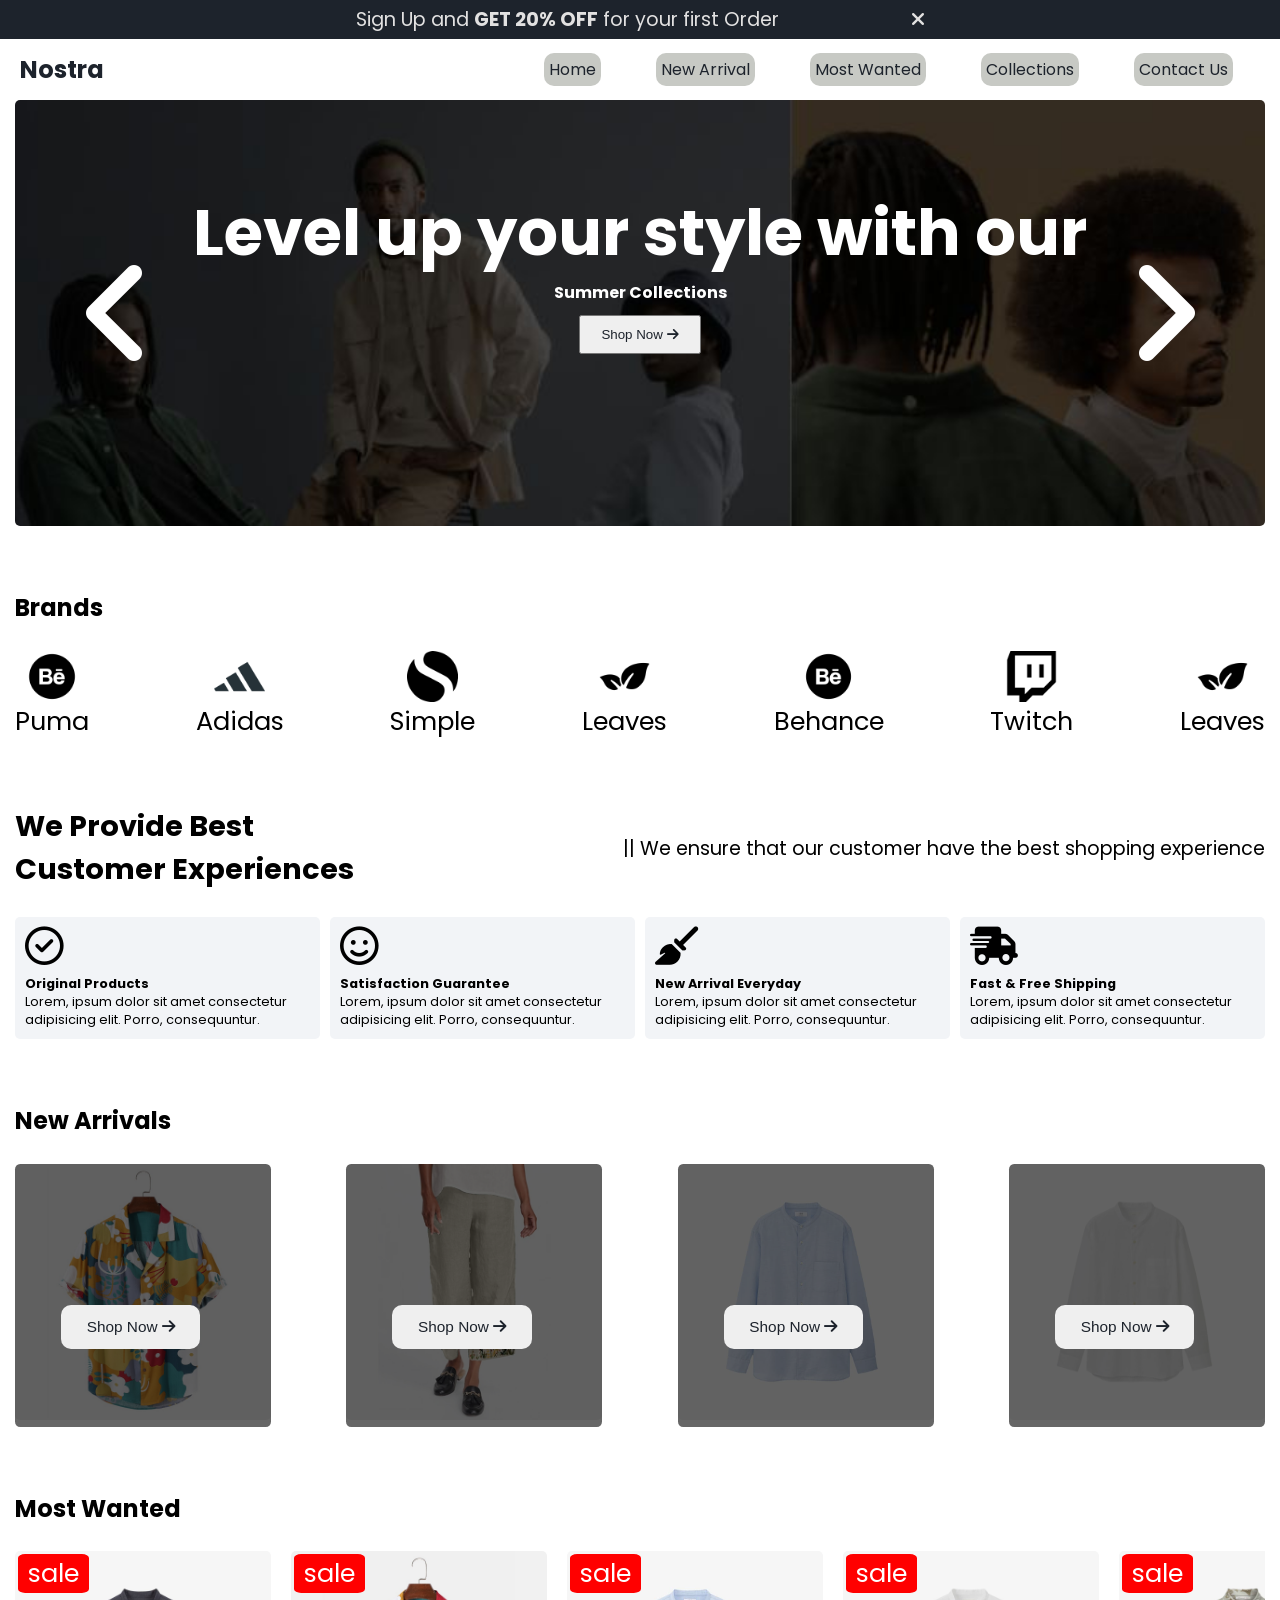
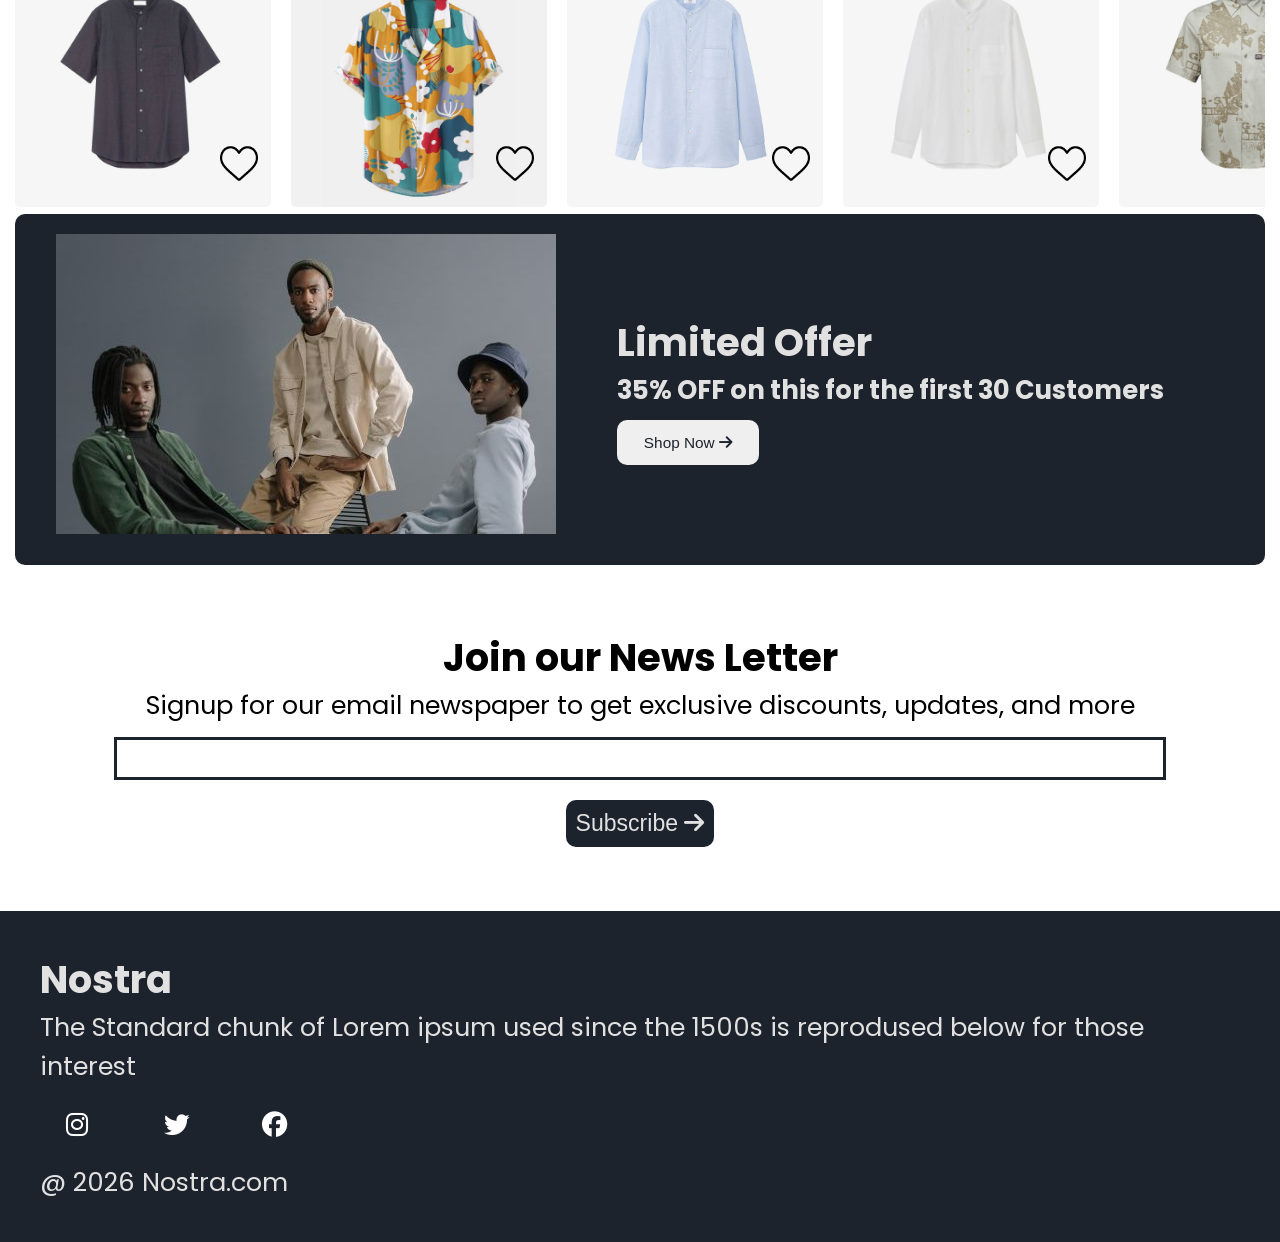
<file: index.html>
<!DOCTYPE html>
<html lang="en">

<head>
    <meta charset="UTF-8">
    <meta name="viewport" content="width=device-width, initial-scale=1.0">
    <title>Nostra</title>

    <!--Google Fonts-->
    <link rel="preconnect" href="https://fonts.googleapis.com">
    <link rel="preconnect" href="https://fonts.gstatic.com" crossorigin>
    <link href="https://fonts.googleapis.com/css2?family=Poppins:wght@400;500;700&amp;display=swap" rel="stylesheet">

    <!--Link Font Awesome-->
    <link rel="stylesheet" href="https://cdnjs.cloudflare.com/ajax/libs/font-awesome/6.4.2/css/all.min.css">

    <!--CSS-->
    <link rel="stylesheet" href="style.css">
</head>

<body>

    <!--Ad Section-->
    <div class="ad_container">
        <p>Sign Up and <b>GET 20% OFF</b> for your first Order
            <i id="ad_close" style="margin-left: 10%; cursor: pointer;" class="fa-solid fa-xmark"></i>
        </p>
    </div>

    <!--NavBar-->

    <nav class="navBar">
        <h1>Nostra</h1>
        <div class="navBar_container">
            <div class="navBar_container_elements"><a href="./index.html">Home</a></div>
            <div class="navBar_container_elements"><a href="#new_arrival_title">New Arrival</a></div>
            <div class="navBar_container_elements"><a href="#most_wanted_title">Most Wanted</a></div>
            <div class="navBar_container_elements"><a href="./collections.html">Collections</a></div>
            <div class="navBar_container_elements"><a href="./contact.html">Contact Us</a></div>
        </div>

        <div class="navBar_menu">
            <i id="side_navbar_menu" class="fa-solid fa-bars"></i>
        </div>
    </nav>

    <!--Side Navbar-->
    <div class="side_navbar">
        <p class="close">
            <i id="side_navbar_close" class="fa-solid fa-xmark"></i>
        </p>
        <div class="side_navbar_container">
            <p class="side_navbar_link"><a href="./index.html">Home</a></p>
            <p class="side_navbar_link"><a href="#new_arrival_title">New Arrival</a></p>
            <p class="side_navbar_link"><a href="#most_wanted_title">Most Wanted</a></p>
            <p class="side_navbar_link"><a href="./collections.html">Collections</a></p>
            <p class="side_navbar_link"><a href="./contact.html">Contact Us</a></p>
        </div>
    </div>

    <!--Header Section-->
    <div class="header">
        <!--Slider-->
        <div class="slide_container">
            <div class="slide_left_arrow">
                <i id="slide_left" class="fa-solid fa-angle-left" style="color: #ffffff;"></i>
            </div>
            <div class="slide_description">
                <h1>Level up your style with our</h1>
                <h4>Summer Collections</h4>
                <button> Shop Now <i class="fa-solid fa-arrow-right"></i> </button>
            </div>
            <div class="slide_image_container">
                <img class="slide_image" src="images/slide_one.jpg" alt="">
                <img class="slide_image" src="images/slide_one.jpg" alt="">
                <img class="slide_image" src="images/slide_one.jpg" alt="">
            </div>
            <div class="slide_right_arrow">
                <i id="slide_right" class="fa-solid fa-angle-right" style="color: #ffffff;"></i>
            </div>
        </div>

        <!--Brands-->
        <h2 class="brand">Brands</h2>
        <div class="brand_container">
            <div class="brand_items">
                <img class="brand_icon" src="images/icons/behance.png" alt="">
                <p>Puma</p>
            </div>

            <div class="brand_items">
                <img class="brand_icon" src="images/icons/adidas.png" alt="">
                <p>Adidas</p>
            </div>

            <div class="brand_items">
                <img class="brand_icon" src="images/icons/simple.png" alt="">
                <p>Simple</p>
            </div>

            <div class="brand_items">
                <img class="brand_icon" src="images/icons/leaves.png" alt="">
                <p>Leaves</p>
            </div>

            <div class="brand_items">
                <img class="brand_icon" src="images/icons/behance.png" alt="">
                <p>Behance</p>
            </div>

            <div class="brand_items">
                <img class="brand_icon" src="images/icons/twitch.png" alt="">
                <p>Twitch</p>
            </div>

            <div class="brand_items">
                <img class="brand_icon" src="images/icons/leaves.png" alt="">
                <p>Leaves</p>
            </div>
        </div>

        <!--Service-->
        <div class="scroll_animation remove_scroll_animation">
        <div class="service">
            <div class="services_container_1">
                <div>
                    <h2>We Provide Best</h2>
                    <h2>Customer Experiences</h2>
                </div>

                <div>
                    <p>|| We ensure that our customer have the best shopping experience</p>
                </div>
            </div>

            <div class="services_container_2">
                <div>
                    <i style="font-size: 3vw;margin-bottom: 10px;" class="fa-regular fa-circle-check"></i>
                    <h4>Original Products</h4>
                    <p>Lorem, ipsum dolor sit amet consectetur adipisicing elit. Porro, consequuntur.
                    </p>
                </div>

                <div>
                    <i style="font-size: 3vw;margin-bottom: 10px;" class="fa-regular fa-face-smile"></i>
                    <h4>Satisfaction Guarantee</h4>
                    <p>Lorem, ipsum dolor sit amet consectetur adipisicing elit. Porro, consequuntur.
                    </p>
                </div>

                <div>
                    <i style="font-size: 3vw;margin-bottom: 10px;" class="fa-solid fa-broom"></i>
                    <h4>New Arrival Everyday</h4>
                    <p>Lorem, ipsum dolor sit amet consectetur adipisicing elit. Porro, consequuntur.
                    </p>
                </div>

                <div>
                    <i style="font-size: 3vw;margin-bottom: 10px;" class="fa-solid fa-truck-fast"></i>
                    <h4>Fast & Free Shipping</h4>
                    <p>Lorem, ipsum dolor sit amet consectetur adipisicing elit. Porro, consequuntur.
                    </p>
                </div>
            </div>
        </div>
        </div>

        <!--New Arrivals-->
        <div class="scroll_animation remove_scroll_animation">
        <h2 id="new_arrival_title">New Arrivals</h2>
        <div class="new_arrival">
            <div class="new_arrival_container">
                <img src="images/products/product1.jpg" alt="">
                <div class="overlay"></div>
                <button> Shop Now <i class="fa-solid fa-arrow-right"></i> </button>
            </div>

            <div class="new_arrival_container">
                <img src="images/products/product2.jpg" alt="">
                <div class="overlay"></div>
                <button> Shop Now <i class="fa-solid fa-arrow-right"></i> </button>
            </div>

            <div class="new_arrival_container">
                <img src="images/products/product3.jpg" alt="">
                <div class="overlay"></div>
                <button> Shop Now <i class="fa-solid fa-arrow-right"></i> </button>
            </div>

            <div class="new_arrival_container">
                <img src="images/products/product4.jpg" alt="">
                <div class="overlay"></div>
                <button> Shop Now <i class="fa-solid fa-arrow-right"></i> </button>
            </div>
        </div>
        </div>

        <!--Most Wanted-->
        <div class="scroll_animation remove_scroll_animation">
        <h2 id="most_wanted_title" style=" margin-top: 5vw;">Most Wanted</h2>
        <div class="most_wanted">
            <div class="most_wanted_container">
                <img class="most_wanted_container_img" src="images/products/product7.jpg" alt="">
                <p class="sale_overlay">sale</p>
                <img class="like_button" src="images/icons/blackheart.png" alt="">
            </div>

            <div class="most_wanted_container">
                <img class="most_wanted_container_img" src="images/products/product1.jpg" alt="">
                <p class="sale_overlay">sale</p>
                <img class="like_button" src="images/icons/blackheart.png" alt="">
            </div>

            <div class="most_wanted_container">
                <img class="most_wanted_container_img" src="images/products/product3.jpg" alt="">
                <p class="sale_overlay">sale</p>
                <img class="like_button" src="images/icons/blackheart.png" alt="">
            </div>

            <div class="most_wanted_container">
                <img class="most_wanted_container_img" src="images/products/product4.jpg" alt="">
                <p class="sale_overlay">sale</p>
                <img class="like_button" src="images/icons/blackheart.png" alt="">
            </div>

            <div class="most_wanted_container">
                <img class="most_wanted_container_img" src="images/products/product5.jpg" alt="">
                <p class="sale_overlay">sale</p>
                <img class="like_button" src="images/icons/blackheart.png" alt="">
            </div>

            <div class="most_wanted_container">
                <img class="most_wanted_container_img" src="images/products/product6.jpg" alt="">
                <p class="sale_overlay">sale</p>
                <img class="like_button" src="images/icons/blackheart.png" alt="">
            </div>

            <div class="most_wanted_container">
                <img class="most_wanted_container_img" src="images/products/product2.jpg" alt="">
                <p class="sale_overlay">sale</p>
                <img class="like_button" src="images/icons/blackheart.png" alt="">
            </div>

            <div class="most_wanted_container">
                <img class="most_wanted_container_img" src="images/products/product7.jpg" alt="">
                <p class="sale_overlay">sale</p>
                <img class="like_button" src="images/icons/blackheart.png" alt="">
            </div>
        </div>
        </div>

        <!--Limited Offer-->
        <div class="scroll_animation remove_scroll_animation">
        <div class="limited_offer">
            <div class="limited_offer_img">
                <img src="images/offer.jpg" alt="">
            </div>
            <div class="limited_offer_text">
                <h2>Limited Offer</h2>
                <h4>35% OFF on this for the first 30 Customers</h4>
                <button> Shop Now <i class="fa-solid fa-arrow-right"></i> </button>
            </div>
        </div>
        </div>

        <!--News-->
        <div class="news">
            <h2>Join our News Letter</h2>
            <p>Signup for our email newspaper to get exclusive discounts, updates, and more
            </p>
            <div class="news_search_container">
                <input class="search">
            </div>
            <div>
                <button> Subscribe <i class="fa-solid fa-arrow-right"></i> </button>
            </div>
        </div>
    </div>

    <!--Footer-->
    <div class="footer">
        <div class="footer_container">
            <div class="footer_box_home">
                <h2 class="headingText">Nostra</h2>
                <p>The Standard chunk of Lorem ipsum
                    used since the 1500s is reprodused
                    below for those interest</p>
                <div class="footer_icon_container">
                    <i class="icon fa-brands fa-instagram" style="color: #ffffff;"></i>
                    <i class="icon fa-brands fa-twitter" style="color: #ffffff;"></i>
                    <i class="icon fa-brands fa-facebook" style="color: #ffffff;"></i>
                </div>
            </div>
        </div>
        <p class="subtitle">@ 2026 Nostra.com</p>
    </div>

    <!--Java Script-->
    <script src="script.js"></script>
</body>

</html>
</file>
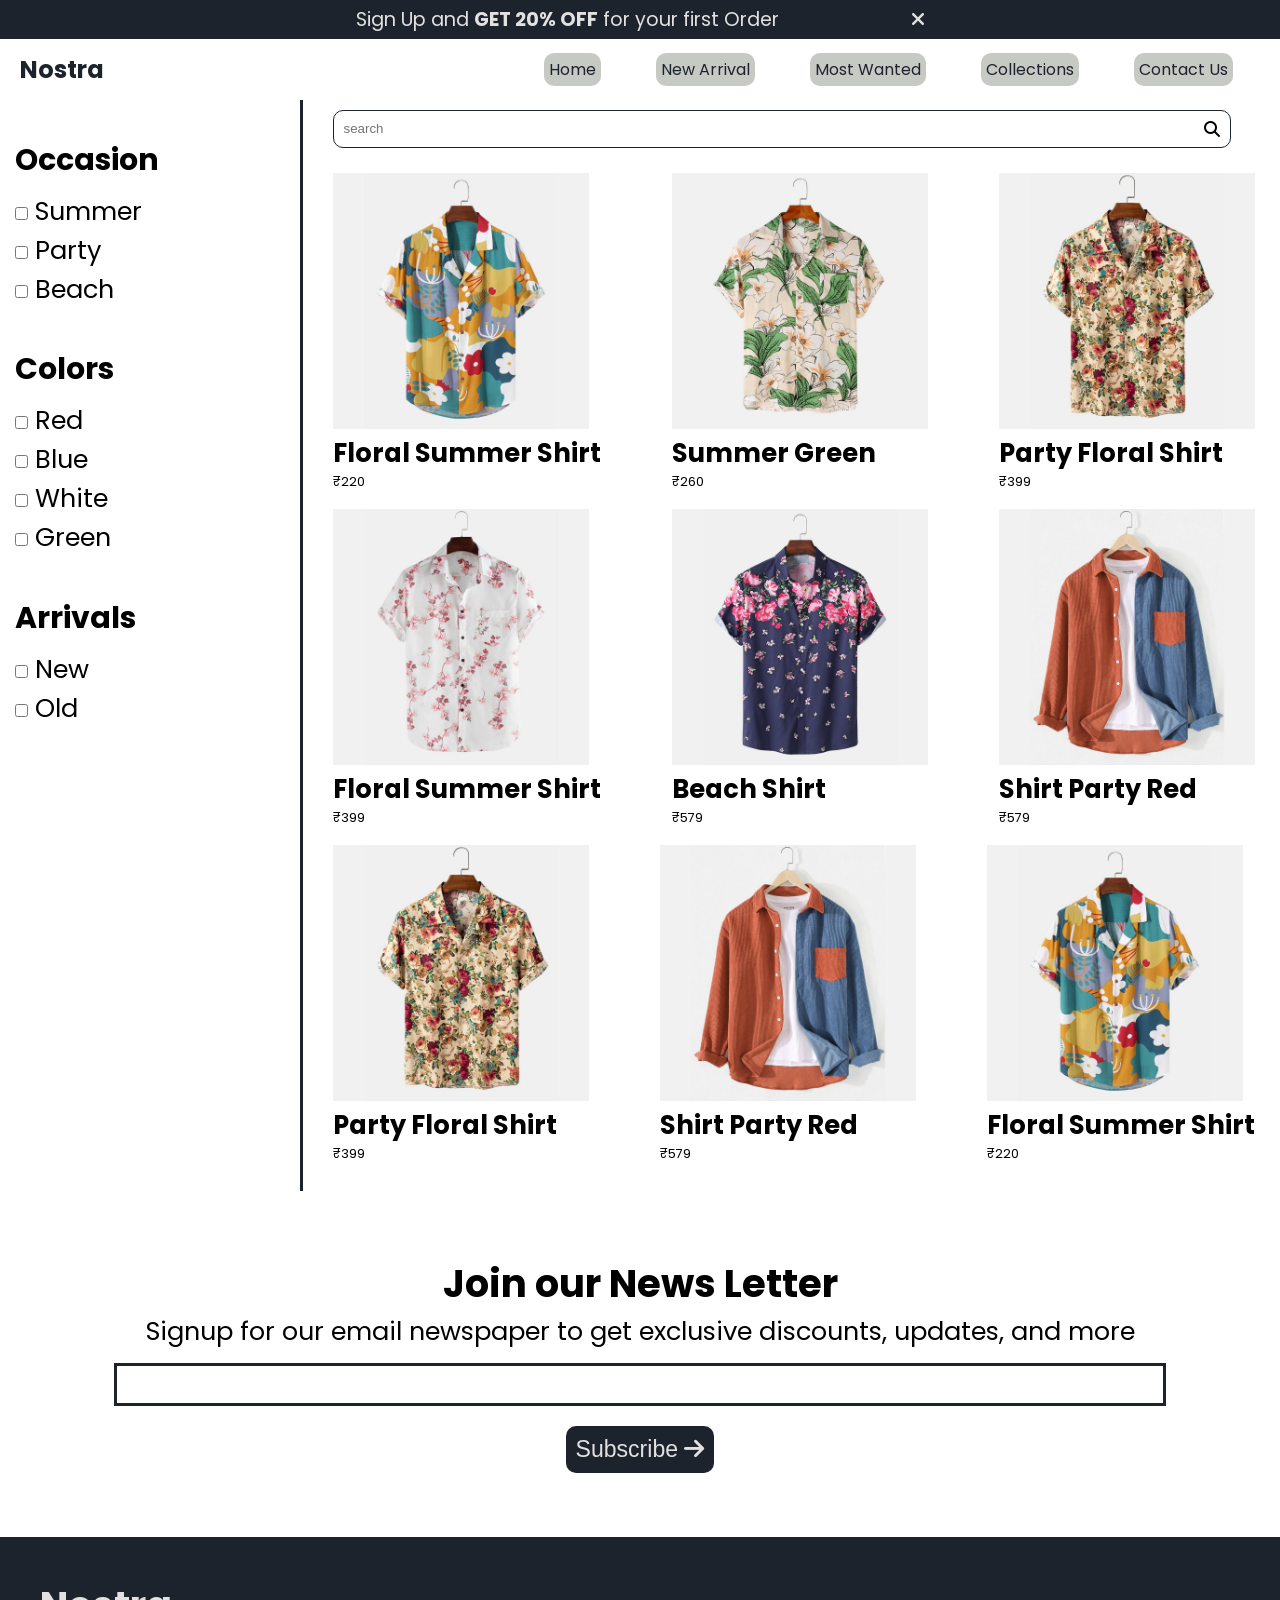
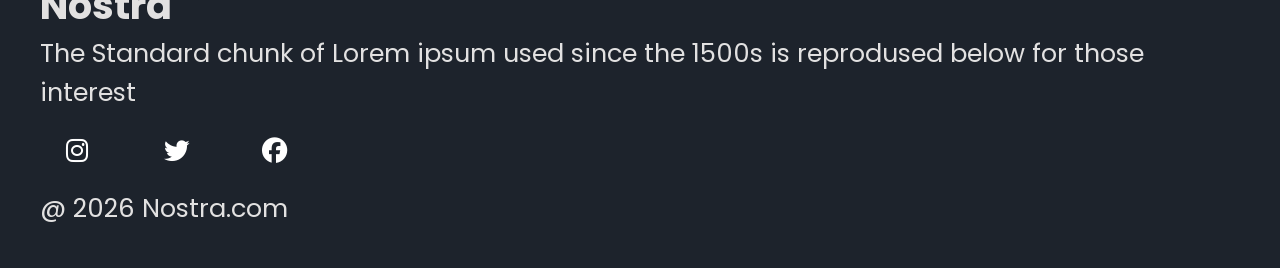
<file: collections.html>
<!DOCTYPE html>
<html lang="en">

<head>
    <meta charset="UTF-8">
    <meta name="viewport" content="width=device-width, initial-scale=1.0">
    <title>Collections</title>

    <!--Google Fonts-->
    <link rel="preconnect" href="https://fonts.googleapis.com">
    <link rel="preconnect" href="https://fonts.gstatic.com" crossorigin>
    <link href="https://fonts.googleapis.com/css2?family=Poppins:wght@400;500;700&amp;display=swap" rel="stylesheet">

    <!--Link Font Awesome-->
    <link rel="stylesheet" href="https://cdnjs.cloudflare.com/ajax/libs/font-awesome/6.4.2/css/all.min.css">

    <!--CSS-->
    <link rel="stylesheet" href="style.css">
</head>

<body>
    <!--Ad Section-->
    <div class="ad_container">
        <p>Sign Up and <b>GET 20% OFF</b> for your first Order
            <i id="ad_close" style="margin-left: 10%; cursor: pointer;" class="fa-solid fa-xmark"></i>
        </p>
    </div>

    <!--NavBar-->

    <nav class="navBar">
        <h1>Nostra</h1>
        <div class="navBar_container">
            <div class="navBar_container_elements"><a href="./index.html">Home</a></div>
            <div class="navBar_container_elements"><a href="./index.html">New Arrival</a></div>
            <div class="navBar_container_elements"><a href="./index.html">Most Wanted</a></div>
            <div class="navBar_container_elements"><a href="./collections.html">Collections</a></div>
            <div class="navBar_container_elements"><a href="./contact.html">Contact Us</a></div>
        </div>

        <div class="navBar_menu">
            <i id="side_navbar_menu" class="fa-solid fa-bars"></i>
        </div>
    </nav>

    <!--Header Section-->
    <div class="header">

        <!--Side Navbar-->
        <div class="side_navbar">
            <p class="close">
                <i id="side_navbar_close" class="fa-solid fa-xmark"></i>
            </p>
            <div class="side_navbar_container">
                <p class="side_navbar_link"><a href="./index.html">Home</a></p>
                <p class="side_navbar_link"><a href="./index.html">New Arrival</a></p>
                <p class="side_navbar_link"><a href="./index.html">Most Wanted</a></p>
                <p class="side_navbar_link"><a href="./collections.html">Collections</a></p>
                <p class="side_navbar_link"><a href="./contact.html">Contact Us</a></p>
            </div>
        </div>

        <!--Filter-->
        <div class="divide_section">
            <div class="filter_section">

                <h3 class="filter_section_occasion">Occasion</h3>
                <div>
                    <input type="checkbox" name="tags" value="summer"> Summer <br>
                    <input type="checkbox" name="tags" value="party"> Party <br>
                    <input type="checkbox" name="tags" value="beach"> Beach

                </div>

                <h3 class="filter_section_colors"> Colors </h3>
                <div>
                    <input type="checkbox" name="tags" value="red"> Red <br>
                    <input type="checkbox" name="tags" value="blue"> Blue <br>
                    <input type="checkbox" name="tags" value="white"> White <br>
                    <input type="checkbox" name="tags" value="green"> Green
                </div>

                <h3 class="filter_section_arrivals"> Arrivals </h3>
                <div>
                    <input type="checkbox" name="tags" value="new"> New <br>
                    <input type="checkbox" name="tags" value="old"> Old

                </div>


                <hr class="vertical_line">
            </div>

            <div class="product_section">
                <form class="navbar_search">
                    <input type="search" placeholder="search">
                    <i class="fa-solid fa-magnifying-glass"></i>
                </form>

                <div class="products">

                </div>
            </div>
        </div>

        <!--News-->
        <div class="news">
            <h2>Join our News Letter</h2>
            <p>Signup for our email newspaper to get exclusive discounts, updates, and more
            </p>
            <div class="news_search_container">
                <input class="search">
            </div>
            <div>
                <button> Subscribe <i class="fa-solid fa-arrow-right"></i> </button>
            </div>
        </div>
    </div>

    <!--Footer-->
    <div class="footer">
        <div class="footer_container">
            <div class="footer_box_home">
                <h2 class="headingText">Nostra</h2>
                <p>The Standard chunk of Lorem ipsum
                    used since the 1500s is reprodused
                    below for those interest</p>
                <div class="footer_icon_container">
                    <i class="icon fa-brands fa-instagram" style="color: #ffffff;"></i>
                    <i class="icon fa-brands fa-twitter" style="color: #ffffff;"></i>
                    <i class="icon fa-brands fa-facebook" style="color: #ffffff;"></i>
                </div>
            </div>
        </div>
        <p class="subtitle">@ 2026 Nostra.com</p>
    </div>

    <!--Java Script-->
    <script type="module" src="collections.js"></script>
</body>

</html>
</file>
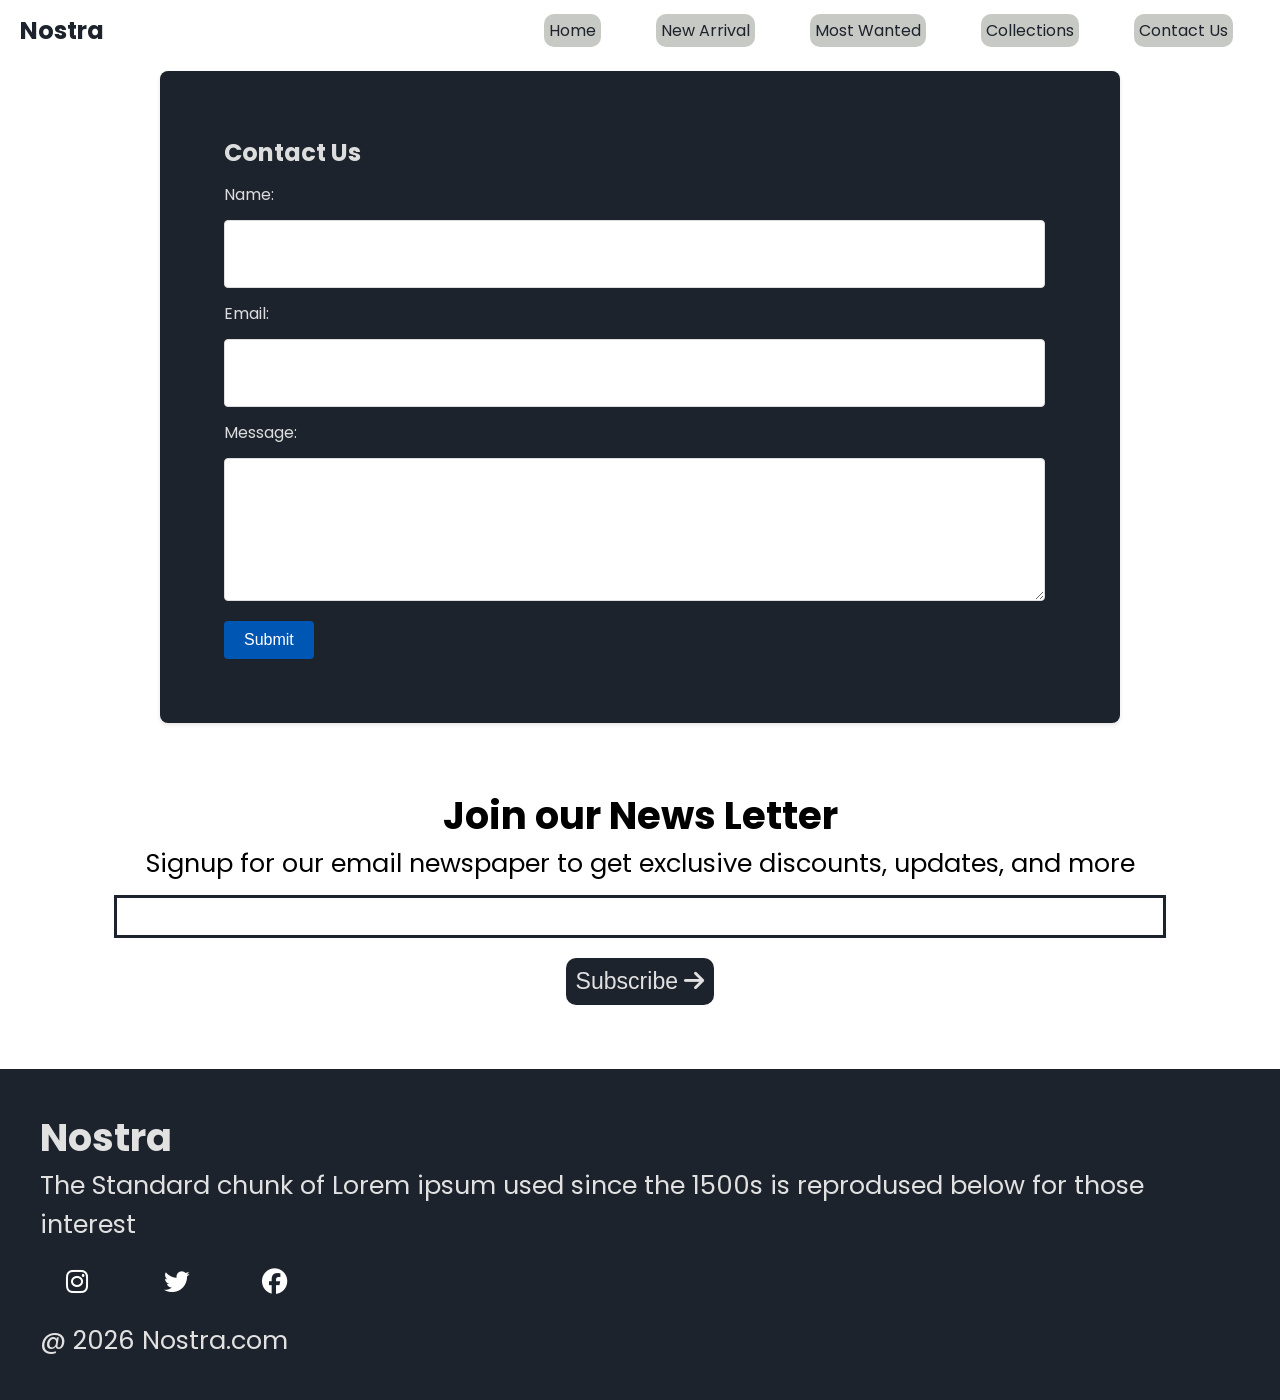
<file: contact.html>
<!DOCTYPE html>
<html lang="en">

<head>
    <meta charset="UTF-8">
    <meta name="viewport" content="width=device-width, initial-scale=1.0">
    <title>Nostra</title>

    <!--Google Fonts-->
    <link rel="preconnect" href="https://fonts.googleapis.com">
    <link rel="preconnect" href="https://fonts.gstatic.com" crossorigin>
    <link href="https://fonts.googleapis.com/css2?family=Poppins:wght@400;500;700&amp;display=swap" rel="stylesheet">

    <!--Link Font Awesome-->
    <link rel="stylesheet" href="https://cdnjs.cloudflare.com/ajax/libs/font-awesome/6.4.2/css/all.min.css">

    <!--CSS-->
    <link rel="stylesheet" href="style.css">

</head>

<body>

    <!--NavBar-->
    <nav class="navBar">
        <h1>Nostra</h1>
        <div class="navBar_container">
            <div class="navBar_container_elements"><a href="./index.html">Home</a></div>
            <div class="navBar_container_elements"><a href="./index.html">New Arrival</a></div>
            <div class="navBar_container_elements"><a href="./index.html">Most Wanted</a></div>
            <div class="navBar_container_elements"><a href="./collections.html">Collections</a></div>
            <div class="navBar_container_elements"><a href="./contact.html">Contact Us</a></div>
        </div>

        <div class="navBar_menu">
            <i id="side_navbar_menu" class="fa-solid fa-bars"></i>
        </div>
    </nav>

    <!--Header Section-->
    <div class="header">

        <!--Side Navbar-->
        <div class="side_navbar">
            <p class="close">
                <i id="side_navbar_close" class="fa-solid fa-xmark"></i>
            </p>
            <div class="side_navbar_container">
                <p class="side_navbar_link"><a href="./index.html">Home</a></p>
                <p class="side_navbar_link"><a href="./index.html">New Arrival</a></p>
                <p class="side_navbar_link"><a href="./index.html">Most Wanted</a></p>
                <p class="side_navbar_link"><a href="./collections.html">Collections</a></p>
                <p class="side_navbar_link"><a href="./contact.html">Contact Us</a></p>
            </div>
        </div>

        <!--Contact Us-->
        <div class="contact_form">
            <h2>Contact Us</h2>
            <form action="#" method="post">
                <label for="name">Name:</label>
                <input type="text" id="name" name="name" required>

                <label for="email">Email:</label>
                <input type="text" id="email" name="email" required>

                <label for="message">Message:</label>
                <textarea id="message" name="message" required></textarea>

                <input type="submit" value="Submit">
            </form>
        </div>

        <!--News-->
        <div class="news">
            <h2>Join our News Letter</h2>
            <p>Signup for our email newspaper to get exclusive discounts, updates, and more
            </p>
            <div class="news_search_container">
                <input class="search">
            </div>
            <div>
                <button> Subscribe <i class="fa-solid fa-arrow-right"></i> </button>
            </div>
        </div>
    </div>

    <!--Footer-->
    <div class="footer">
        <div class="footer_container">
            <div class="footer_box_home">
                <h2 class="headingText">Nostra</h2>
                <p>The Standard chunk of Lorem ipsum
                    used since the 1500s is reprodused
                    below for those interest</p>
                <div class="footer_icon_container">
                    <i class="icon fa-brands fa-instagram" style="color: #ffffff;"></i>
                    <i class="icon fa-brands fa-twitter" style="color: #ffffff;"></i>
                    <i class="icon fa-brands fa-facebook" style="color: #ffffff;"></i>
                </div>
            </div>
        </div>
        <p class="subtitle">@ 2026 Nostra.com</p>
    </div>

    <script src="contact.js"></script>

</body>

</html>
</file>
<file: style.css>
* {
    margin: 0;
    padding: 0;
}

html {
    scroll-behavior: smooth;
}

body::-webkit-scrollbar {
    width: 0;
}

body {
    font-family: 'Poppins', sans-serif;
}

.ad_container {
    background-color: #1D232C;
    color: #E2E1E1;
    padding: 5px;
    text-align: center;
    font-size: 1.5vw;
}

#ad_close {
    cursor: pointer;
    margin-left: 10%;
}

.navBar {
    background-color: white;
    display: flex;
    justify-content: space-between;
    align-items: center;
    position: sticky;
    top: 0;
    padding-top: 1vw;
    padding-bottom: 1vw;
    padding-left: 20px;
    padding-right: 20px;
    z-index: 9;
}

.navBar h1 {
    color: #1D232C;
}

.navBar_container {
    display: flex;
    justify-content: space-around;
    align-items: center;
    width: 60%;
}

.navBar_container_elements a {
    color: #1D232C;
    text-decoration: none;
    background-color: #c7c9c4;
    border-radius: 10px;
    padding: 5px;
}

.navBar_container_elements a:hover {
    color: #1D232C;
    text-decoration: underline;
}

.navBar_menu {
    display: none;
}

@media screen and (max-width:800px) {

    .navBar_menu {
        display: block;
        cursor: pointer;
        -webkit-tap-highlight-color: transparent;
        background-color: transparent;
    }

    .scroll_animation {
        transition: 1s;
    }

    .navBar_container_elements {
        display: none;
    }

}

.close {
    text-align: right;
    cursor: pointer;
    -webkit-tap-highlight-color: transparent;
    background-color: transparent;
}

.side_navbar {
    position: fixed;
    top: 0;
    left: 0;
    width: 50%;
    height: 100%;
    background-color: #1D232C;
    color: #E2E1E1;
    margin-left: -60%;
    transition-duration: 1s;
    z-index: 10;
    padding: 20px;
}

.side_navbar_link {
    margin-bottom: 30px;
}

.side_navbar_container a {
    text-decoration: none;
    color: #E2E1E1;
}

.side_navbar_container a:hover {
    text-decoration: underline;
    color: #E2E1E1;
}

@media screen and (min-width: 900px) {
    .side_navbar {
        display: none;
    }
}

.header {
    padding-left: 15px;
    padding-right: 15px;
}

.slide_container {
    overflow: hidden;
    display: flex;
    width: 100%;
    position: relative;
    border-radius: 5px;
}

.slide_image_container {
    display: flex;
    transition: 2s;
}

.slide_image {
    width: 100vw;
}

.slide_left_arrow {
    position: absolute;
    top: 35%;
    left: 5%;
    z-index: 1;
}

.slide_left_arrow i {
    font-size: 10vw;

}

.slide_right_arrow {
    position: absolute;
    top: 35%;
    right: 5%;
}

.slide_right_arrow i {
    font-size: 10vw;
}

.slide_description {
    position: absolute;
    color: white;
    text-align: center;
    width: 100%;
    top: 20%;
}

.slide_description h1 {
    font-size: 5vw;
}

.slide_description button {
    padding-left: 20px;
    padding-right: 20px;
    padding-top: 10px;
    padding-bottom: 10px;
    margin-top: 10px;
    color: #1D232C;
}

.brand {
    margin-top: 5vw;
}

.brand_container {
    display: flex;
    margin-top: 2vw;
    justify-content: space-between;
}

.brand_icon {
    width: 4vw;
    align-items: center;
}

.brand_items {
    display: flex;
    align-items: center;
    flex-direction: column;
    text-align: center;
    font-size: 2vw;
}

.services_container_1 {
    margin-top: 5vw;
    margin-bottom: 2vw;
    display: flex;
    justify-content: space-between;
    align-items: center;
    font-size: 1.5vw;
}

.services_container_2 {
    display: flex;
    justify-content: space-between;
    align-items: center;
    gap: 10px;
    font-size: 1vw;
}

.services_container_2 div {
    border-radius: 5px;
    background-color: #F2F4F7;
    padding: 10px;
}

#new_arrival_title {
    margin-top: 5vw;
}

.new_arrival {
    display: flex;
    justify-content: space-between;
    margin-top: 2vw;
}

.new_arrival_container {
    position: relative;
}

.new_arrival_container img {
    border-radius: 2%;
    width: 20vw;
}

.overlay {
    border-radius: 2%;
    position: absolute;
    width: 100%;
    height: 100%;
    background-color: black;
    z-index: 2;
    top: 0;
    opacity: 0.6;
}

.new_arrival button {
    padding-left: 10%;
    padding-right: 10%;
    padding-top: 5%;
    padding-bottom: 5%;
    margin-top: 10px;
    font-size: 1.2vw;
    color: #1D232C;
    border-radius: 10px;
    position: absolute;
    border: none;
    top: 50%;
    left: 18%;
    z-index: 2;
}

#most_wanted_title {
    margin-top: 5vw;
}

.most_wanted {
    display: flex;
    justify-content: space-between;
    margin-top: 2vw;
    overflow-x: scroll;
    gap: 20px;
}

.most_wanted_container {
    position: relative;
}

.most_wanted img {
    border-radius: 2%;
}

.most_wanted_container_img {
    width: 20vw;
}

.sale_overlay {
    position: absolute;
    top: 3px;
    left: 3px;
    font-size: 2vw;
    background-color: red;
    color: white;
    padding-left: 10px;
    padding-right: 10px;
    border-radius: 10%;
}

.most_wanted::-webkit-scrollbar {
    appearance: none;
}

.like_button {
    position: absolute;
    width: 15%;
    bottom: 12%;
    right: 5%;
}

.limited_offer {
    display: flex;
    justify-content: center;
    align-items: center;
    background-color: #1D232C;
    color: #E2E1E1;
    padding: 20px;
    font-size: 2vw;
    border-radius: 10px;
}

.limited_offer img {
    width: 100%;
    height: 100%100%;
}

.limited_offer_text {
    padding: 5%;
}

.limited_offer button {
    padding-left: 5%;
    padding-right: 5%;
    padding-top: 2.5%;
    padding-bottom: 2.5%;
    margin-top: 10px;
    font-size: 1.2vw;
    color: #1D232C;
    border-radius: 10px;
    border: none;
}

.news {
    font-size: 2vw;
    margin-top: 5vw;
    display: flex;
    flex-direction: column;
    align-items: center;
}

.news p {
    text-align: center;
}

.news_search_container {
    margin-top: 10px;
}

.news input {
    padding: 11px;
    width: 80vw;
    margin-bottom: 10px;
    border: solid #1D232C 3px;
}

.news input:focus {
    outline: none;
}

.news button {
    margin-top: 10px;
    font-size: 1.8vw;
    color: #E2E1E1;
    background-color: #1D232C;
    border-radius: 10px;
    border: none;
    padding: 10px
}

.icon {
    width: 40px;
    margin: 2vw;
}

.footer {
    font-size: 2vw;
    margin-top: 5vw;
    padding: 40px;
    background-color: #1D232C;
    color: #E2E1E1;
    box-sizing: border-box;
}

.footer_container {
    display: flex;
    align-items: center;
    flex-wrap: wrap;
}

.footer_box_home {
    display: flex;
    flex-direction: column;

}


/* Collections */

.divide_section {
    display: flex;
}

.filter_section {
    flex-basis: 25%;
    position: relative;
    font-size: 2vw;
}

.product_section {
    flex-basis: 75%;
    position: relative;
}

.vertical_line {
    border: none;
    border-left: 3px solid #1D232C;
    height: 100%;
    margin: 0 20px;
    position: absolute;
    top: 0px;
    right: 0px
}

.filter_section_price,
.filter_section_arrivals,
.filter_section_occasion,
.filter_section_colors {
    margin-top: 3vw;
    margin-bottom: 10px;

}

.product_section {
    padding: 10px;
}

.navbar_search {
    border: solid #1D232C 1px;
    border-radius: 10px;
    padding: 10px;
    display: flex;
    align-items: center;
    width: 95%;
}

.navbar_search input {
    border: none;
    width: 100%;
    background-color: transparent;

}

input:focus {
    outline: none;
}

.products {
    margin-top: 2vw;
    display: flex;
    flex-wrap: wrap;
    justify-content: space-between;
    font-size: 1vw;
}

.contact_form {
    background-color: #1D232C;
    color: #dddddd;
    border-radius: 8px;
    box-shadow: 0 2px 4px rgba(0, 0, 0, 0.1);
    width: 60vw;
    margin: auto;
    padding: 5vw;
    padding-right: 10vw;
    margin-top: 10px;
}

.contact_form h2 {
    margin-bottom: 1vw;
}

.contact_form label {
    display: block;
    margin-bottom: 1vw;
}

.contact_form input[type="text"],
.contact_form textarea {
    width: 100%;
    padding: 2vw;
    border: 1px solid #dddddd;
    border-radius: 4px;
    margin-bottom: 1vw;
    font-size: 1vw;

}

.contact_form textarea {
    resize: vertical;
    height: 10vh;
}

.contact_form input[type="submit"] {
    color: #ffffff;
    border: none;
    border-radius: 4px;
    padding: 10px 20px;
    cursor: pointer;
    font-size: 16px;
    background-color: #0056b3;
}

.contact_form input[type="submit"]:hover {
    background-color: #0056b3;
}

.scroll_animation {
    transition: 3s;
}

.remove_scroll_animation {
    opacity: 0;
}
</file>
